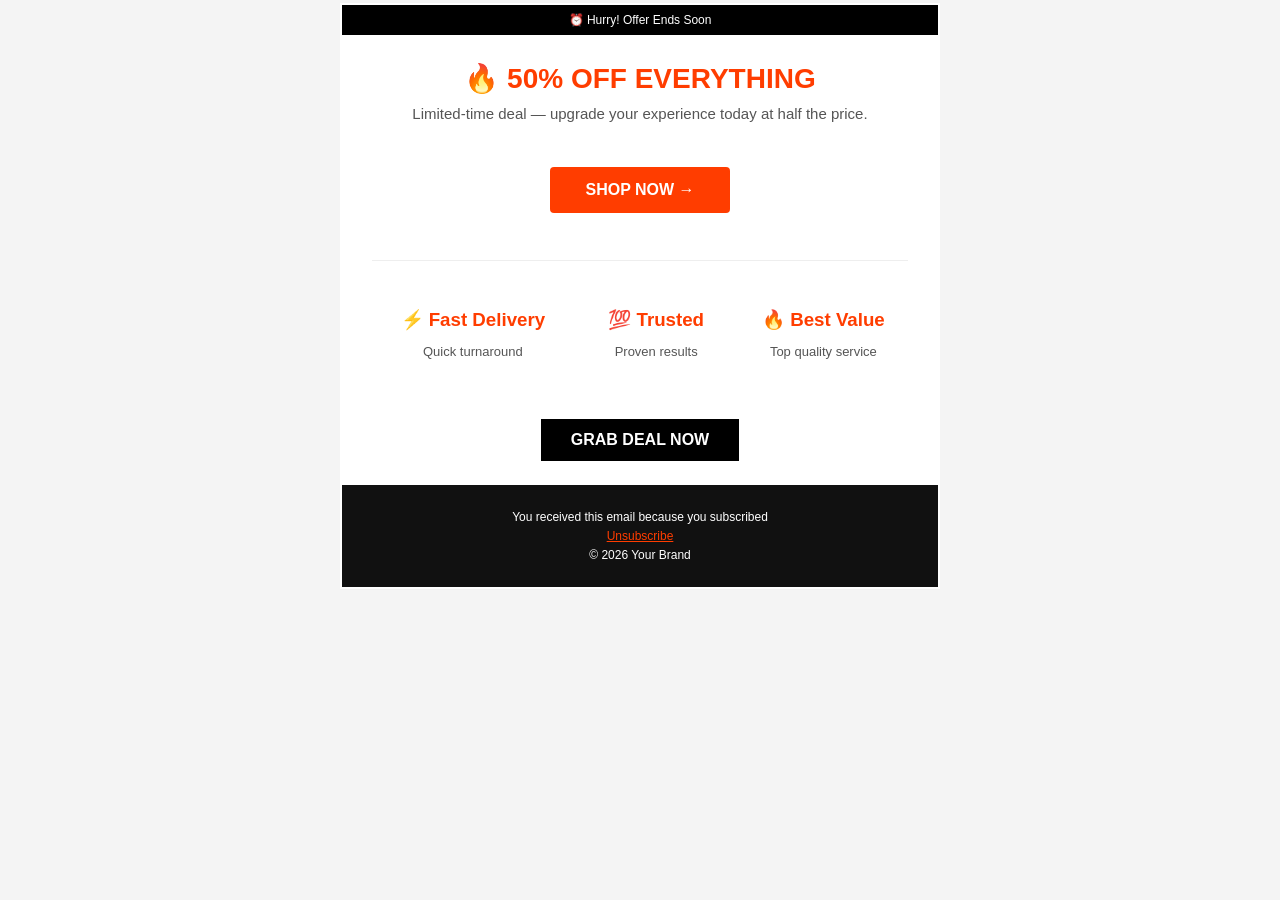
<file: templates/promo-email.html>
<!DOCTYPE html>
<html>
<head>
<meta charset="UTF-8">
<meta name="viewport" content="width=device-width, initial-scale=1.0">

<style>
@media screen and (max-width:600px){
  .container{width:100% !important;}
  .fluid-img{width:100% !important; height:auto !important;}
  .stack{display:block !important; width:100% !important;}
}
</style>

</head>

<body style="margin:0; padding:0; background:#f4f4f4; font-family:Arial, sans-serif;">

<table width="100%" role="presentation">
<tr>
<td align="center">

<!-- CONTAINER -->
<table width="600" class="container" style="background:#ffffff;" role="presentation">

<!-- 🔥 TOP URGENCY BAR -->
<tr>
<td style="background:#000000; color:#ffffff; text-align:center; padding:8px; font-size:12px;">
⏰ Hurry! Offer Ends Soon
</td>
</tr>


<!-- 🔥 MAIN HEADLINE -->
<tr>
<td style="padding:25px; text-align:center;">

<h1 style="color:#FF3D00; margin:0; font-size:28px;">
🔥 50% OFF EVERYTHING
</h1>

<p style="font-size:15px; color:#555; margin-top:10px;">
Limited-time deal — upgrade your experience today at half the price.
</p>

</td>
</tr>

<!-- 🔥 CTA BUTTON -->
<tr>
<td align="center" style="padding-bottom:25px;">

<table role="presentation">
<tr>
<td bgcolor="#FF3D00" style="padding:14px 35px; border-radius:4px;">
<a href="#" style="color:#ffffff; font-weight:bold; text-decoration:none; font-size:16px;">
SHOP NOW →
</a>
</td>
</tr>
</table>

</td>
</tr>

<!-- 🔥 DIVIDER -->
<tr>
<td style="padding:10px 30px;">
<hr style="border:none; border-top:1px solid #eee;">
</td>
</tr>

<!-- 🔥 FEATURE BLOCK -->
<tr>
<td style="padding:20px;">

<table width="100%" role="presentation">

<tr>
<td align="center" class="stack">
<h3 style="color:#FF3D00; margin:5px 0;">⚡ Fast Delivery</h3>
<p style="font-size:13px; color:#555;">Quick turnaround</p>
</td>

<td align="center" class="stack">
<h3 style="color:#FF3D00; margin:5px 0;">💯 Trusted</h3>
<p style="font-size:13px; color:#555;">Proven results</p>
</td>

<td align="center" class="stack">
<h3 style="color:#FF3D00; margin:5px 0;">🔥 Best Value</h3>
<p style="font-size:13px; color:#555;">Top quality service</p>
</td>
</tr>

</table>

</td>
</tr>

<!-- 🔥 SECOND CTA -->
<tr>
<td align="center" style="padding:20px;">

<table role="presentation">
<tr>
<td bgcolor="#000000" style="padding:12px 30px;">
<a href="#" style="color:#ffffff; text-decoration:none; font-weight:bold;">
GRAB DEAL NOW
</a>
</td>
</tr>
</table>

</td>
</tr>

<!-- 🔥 FOOTER -->
<tr>
<td style="background:#111111; color:#ffffff; text-align:center; padding:20px; font-size:12px;">

<p style="margin:5px;">You received this email because you subscribed</p>

<p style="margin:5px;">
<a href="#" style="color:#FF3D00;">Unsubscribe</a>
</p>

<p style="margin:5px;">© 2026 Your Brand</p>

</td>
</tr>

</table>

</td>
</tr>
</table>

</body>
</html>
</file>
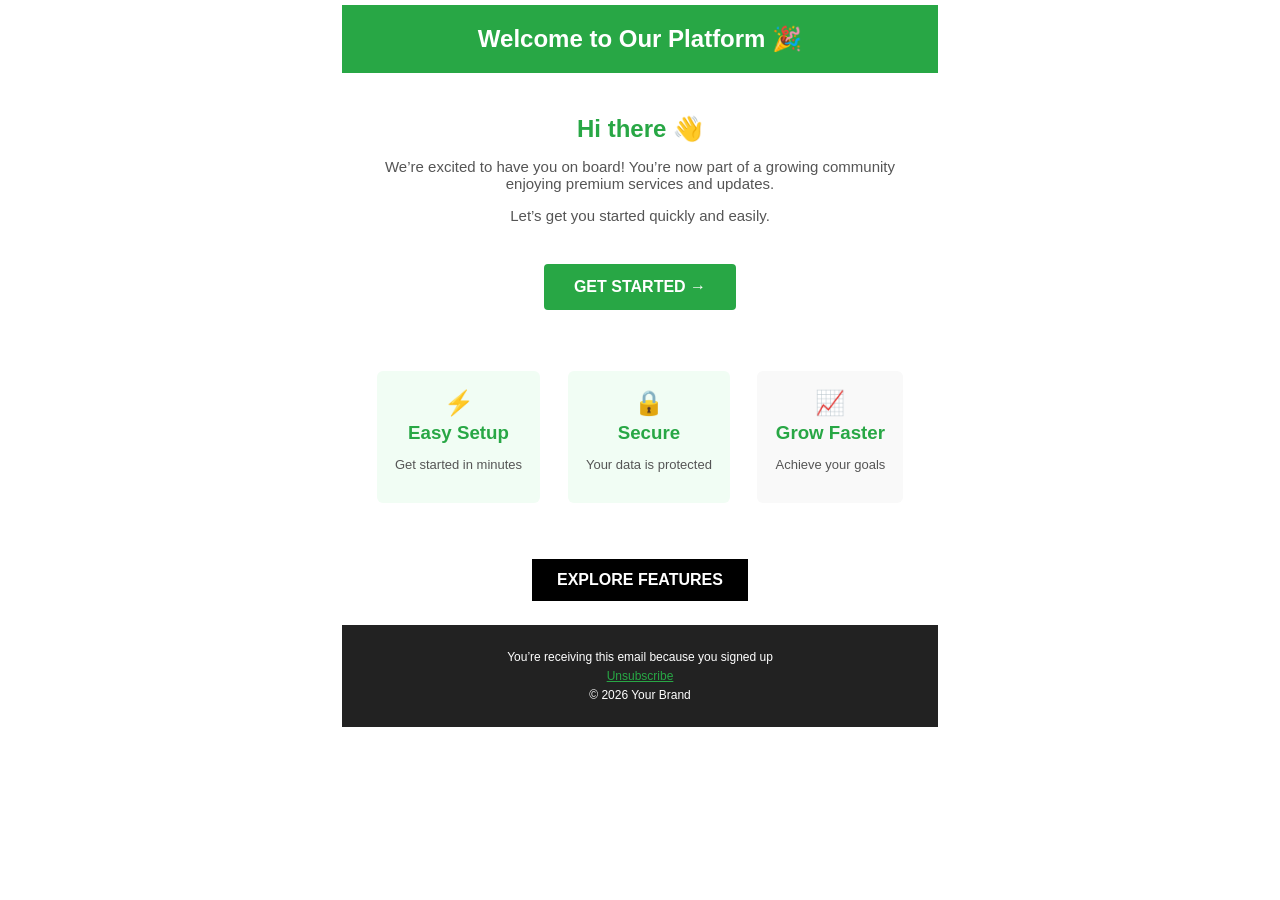
<file: templates/welcome-email.html>
<!DOCTYPE html>
<html>
<head>
<meta charset="UTF-8">
<meta name="viewport" content="width=device-width, initial-scale=1.0">

<style>
@media screen and (max-width:600px){
  .container{width:100% !important;}
  .stack{display:block !important; width:100% !important;}
}
</style>

</head>

<body style="margin:0; padding:0; background:#FFFFFF; font-family:Arial, sans-serif;">

<table width="100%" role="presentation">
<tr>
<td align="center">

<!-- CONTAINER -->
<table width="600" class="container" style="background:#FFFFFF;" role="presentation">

<!-- HEADER -->
<tr>
<td style="background:#28A745; padding:20px; text-align:center;">
<h2 style="color:#ffffff; margin:0;">
Welcome to Our Platform 🎉
</h2>
</td>
</tr>

<!-- HERO SECTION -->


<!-- MAIN MESSAGE -->
<tr>
<td style="padding:20px; text-align:center;">

<h2 style="color:#28A745; margin-bottom:10px;">
Hi there 👋
</h2>

<p style="font-size:15px; color:#555;">
We’re excited to have you on board! You’re now part of a growing community enjoying premium services and updates.
</p>

<p style="font-size:15px; color:#555;">
Let’s get you started quickly and easily.
</p>

</td>
</tr>

<!-- CTA BUTTON -->
<tr>
<td align="center" style="padding-bottom:25px;">

<table role="presentation">
<tr>
<td bgcolor="#28A745" style="padding:14px 30px; border-radius:4px;">
<a href="#" style="color:#ffffff; font-weight:bold; text-decoration:none;">
GET STARTED →
</a>
</td>
</tr>
</table>

</td>
</tr>

<!-- FEATURES -->
<tr>
<td style="padding:20px;">

<table width="100%" role="presentation">

<tr>

<td align="center" class="stack" style="padding:10px;">
<table role="presentation" style="background:#f1fdf4; padding:15px; border-radius:6px;">
<tr>
<td align="center">
<div style="font-size:24px;">⚡</div>
<h3 style="color:#28A745; margin:5px 0;">Easy Setup</h3>
<p style="font-size:13px; color:#555;">Get started in minutes</p>
</td>
</tr>
</table>
</td>

<td align="center" class="stack" style="padding:10px;">
<table role="presentation" style="background:#f1fdf4; padding:15px; border-radius:6px;">
<tr>
<td align="center">
<div style="font-size:24px;">🔒</div>
<h3 style="color:#28A745; margin:5px 0;">Secure</h3>
<p style="font-size:13px; color:#555;">Your data is protected</p>
</td>
</tr>
</table>
</td>

<td align="center" class="stack" style="padding:10px;">
<table role="presentation" style="background:#f9f9f9; padding:15px; border-radius:6px;">
<tr>
<td align="center">
<div style="font-size:24px;">📈</div>
<h3 style="color:#28A745; margin:5px 0;">Grow Faster</h3>
<p style="font-size:13px; color:#555;">Achieve your goals</p>
</td>
</tr>
</table>
</td>

</tr>

</table>

</td>
</tr>

<!-- SECOND CTA -->
<tr>
<td align="center" style="padding:20px;">

<table role="presentation">
<tr>
<td bgcolor="#000000" style="padding:12px 25px;">
<a href="#" style="color:#ffffff; text-decoration:none; font-weight:bold;">
EXPLORE FEATURES
</a>
</td>
</tr>
</table>

</td>
</tr>

<!-- FOOTER -->
<tr>
<td style="background:#222222; color:#ffffff; text-align:center; padding:20px; font-size:12px;">

<p style="margin:5px;">You’re receiving this email because you signed up</p>

<p style="margin:5px;">
<a href="#" style="color:#28A745;">Unsubscribe</a>
</p>

<p style="margin:5px;">© 2026 Your Brand</p>

</td>
</tr>

</table>

</td>
</tr>
</table>

</body>
</html>
</file>
